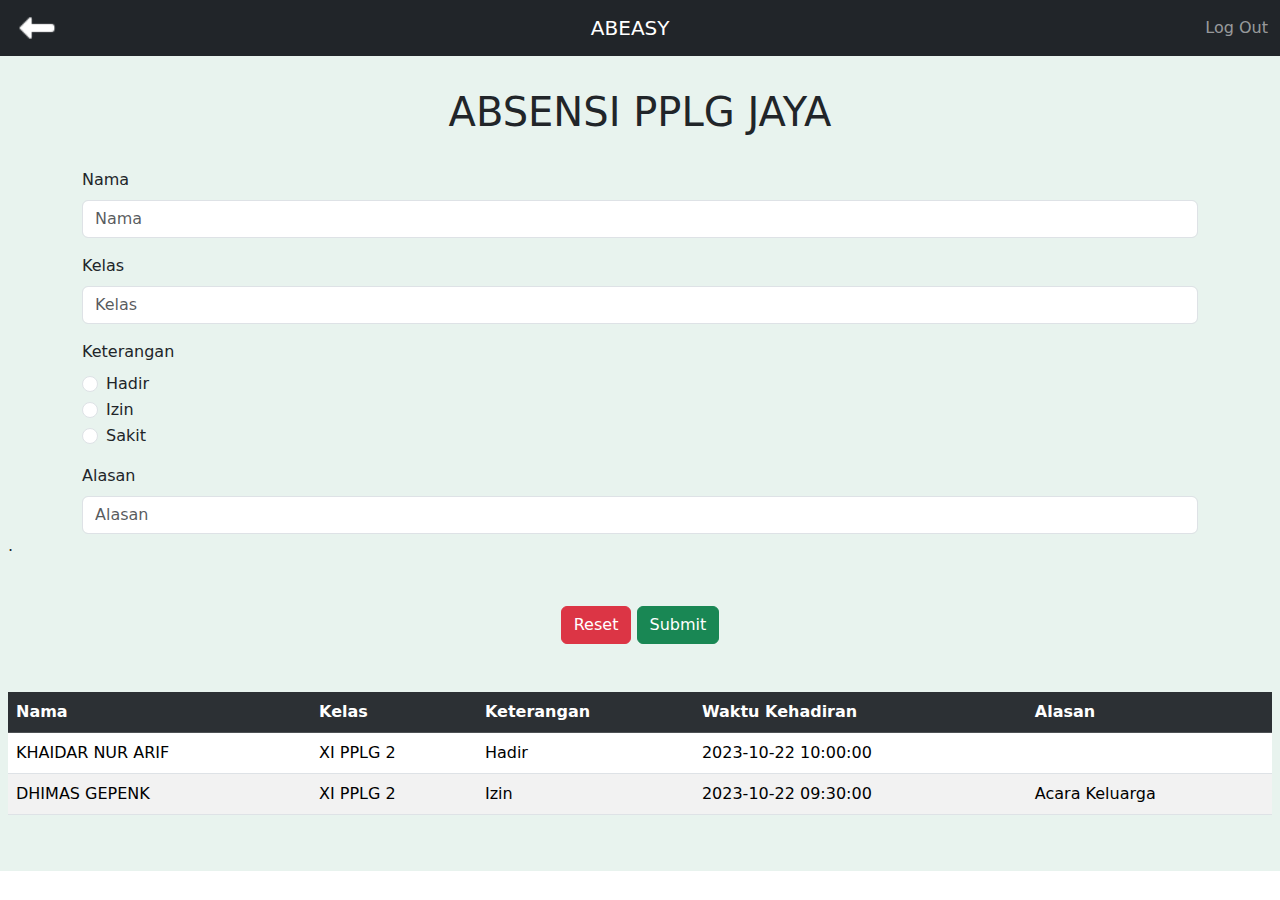
<file: index.html>
<!DOCTYPE html>
<html lang="en">

<head>
    <meta charset="UTF-8">
    <meta name="viewport" content="width=device-width, initial-scale=1, shrink-to-fit=no">
    <link rel="stylesheet" href="https://cdn.jsdelivr.net/npm/bootstrap@5.1.3/dist/css/bootstrap.min.css" integrity="">
    <title>Abeasy</title>
    <link href="https://unpkg.com/aos@2.3.1/dist/aos.css" rel="stylesheet">
</head>
<style>
    /* navbar tetap di atas saat discroll */
    .sticky-navbar {
        position: sticky;
        top: 0;
        z-index: 100;
    }

    .back img {
        height: 40px;
        width: 40px;
        object-fit: cover;
        border-radius: 16px;
        margin: 0 14px 0 5px;
        background: none;
        transition: all 0.5s ease;
    }

    @media only screen and (max-width: 576px) {
        table {
            font-size: 10px;
        }
    }
</style>

<body>
    <div class="container">
        <div class="row">
            <div class="col-md-6">
            </div>
            <div class="col-md-6">
            </div>
        </div>
    </div>

    <nav class="navbar navbar-dark bg-dark sticky-navbar">
        <div class="container-fluid">
            <div class="back">
                <a class="nav-link" href="menu.html">
                    <img src="back2.png" alt="back">
                </a>
            </div>
            <span class="navbar-brand mb-0 h1">ABEASY</span>
            <ul class="navbar-nav ml-auto">
                <li class="nav-item">
                    <a class="nav-link" href="login.html">Log Out</a>
                </li>
            </ul>
        </div>
    </nav>

    <div class="bg-success p-2 text-dark bg-opacity-10">
        <h1 class="p-4 text-center">ABSENSI PPLG JAYA</h1>
        <div class="container">
            <form action="" name="form_absen">
                <div class="mb-3">
                    <label class="form-label">Nama</label>
                    <input type="text" class="form-control" name="nama" placeholder="Nama">
                </div>
                <div class="mb-3">
                    <label class="form-label">Kelas</label>
                    <input type="text" class="form-control" name="kelas" placeholder="Kelas">
                </div>
                <div class="mb-3">
                    <label class="form-label">Keterangan</label>
                    <div class="form-check">
                        <input class="form-check-input" type="radio" name="Keterangan" value="Hadir">
                        <label class="form-check-label">Hadir</label>
                    </div>
                    <div class="form-check">
                        <input class="form-check-input" type="radio" name="Keterangan" value="Izin">
                        <label class="form-check-label">Izin</label>
                    </div>
                    <div class="form-check">
                        <input class="form-check-input" type="radio" name="Keterangan" value="Sakit">
                        <label class="form-check-label">Sakit</label>
                    </div>
                </div>
                <div class="mb-3" id="alasan_div" style="display: none;">
                </div>
                <label class="form-label">Alasan</label>
                <input type="text" class="form-control" name="alasan" placeholder="Alasan">
                <div id="alasan_error" class="text-danger"></div>
        </div>
        <p>.</p>
        <div class="text-center mt-5">
            <button type="reset" class="btn btn-danger" name="Reset">Reset</button>
            <button type="submit" class="btn btn-success" name="Submit">Submit</button>
        </div>
        </form>
        <table class="my-5 table table-striped">
            <tr class="table-dark">
                <th>Nama</th>
                <th>Kelas</th>
                <th>Keterangan</th>
                <th>Waktu Kehadiran</th>
                <th>Alasan</th>
            </tr>
            <tr>
                <td>KHAIDAR NUR ARIF</td>
                <td>XI PPLG 2</td>
                <td>Hadir</td>
                <td>2023-10-22 10:00:00</td>
                <td></td>
            </tr>
            <tr>
                <td>DHIMAS GEPENK</td>
                <td>XI PPLG 2</td>
                <td>Izin</td>
                <td>2023-10-22 09:30:00</td>
                <td>Acara Keluarga</td>
            </tr>
        </table>
    </div>
    </div>
</body>
<script src="https://unpkg.com/aos@2.3.1/dist/aos.js"></script>
<script>
    AOS.init();
</script>

</html>
</file>
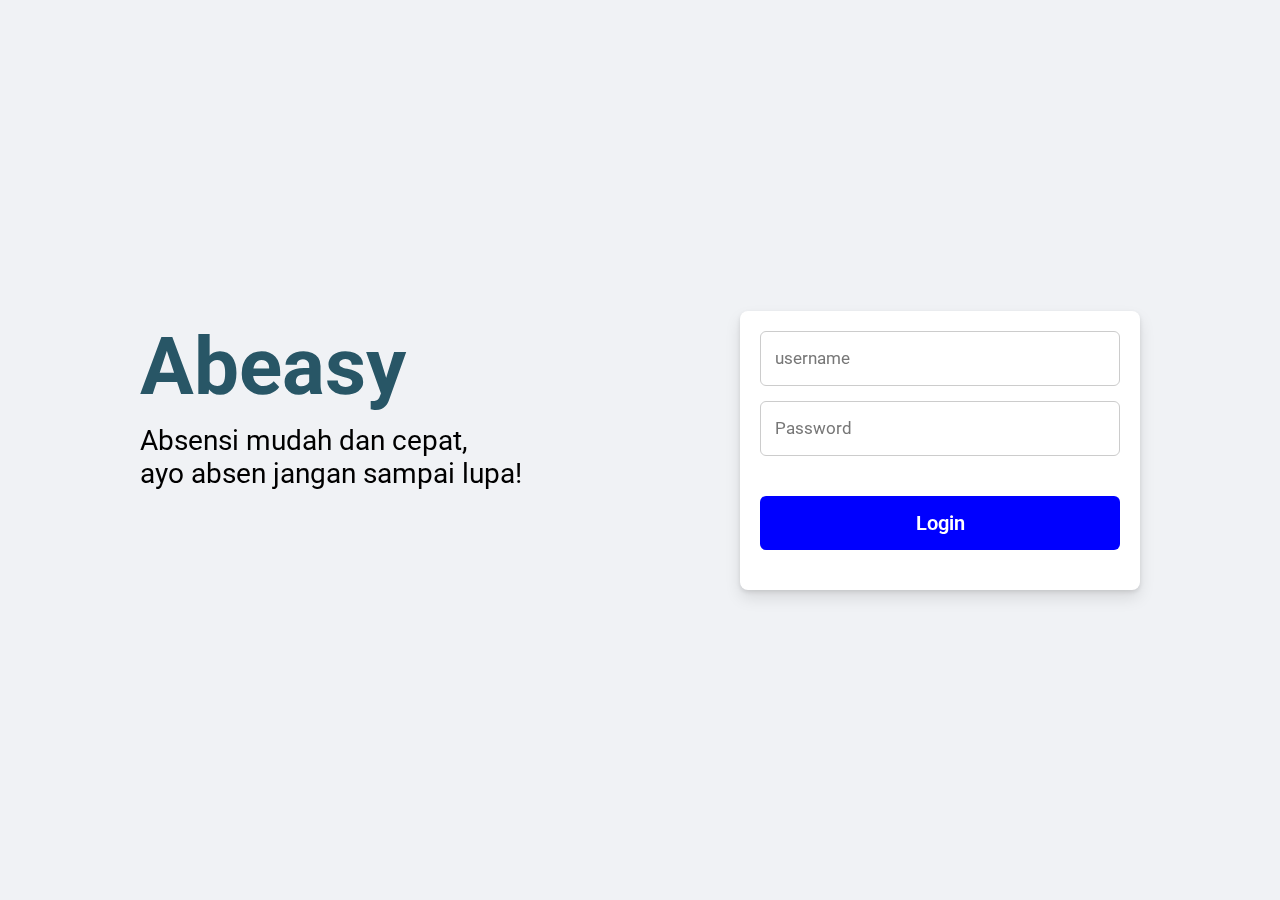
<file: login2.html>
<!DOCTYPE html>
<html lang="en">
  <head>
    <meta charset="UTF-8">
    <meta name="viewport" content="width=device-width, initial-scale=1.0">
    <title>Abeasy</title>
  </head>
  <style>
  @import url('https://fonts.googleapis.com/css2?family=Roboto:wght@300;400;500;700&display=swap');

* {
  margin: 0;
  padding: 0;
  box-sizing: border-box;
  font-family: 'Roboto', sans-serif;
}

.flex {
  display: flex;
  align-items: center;
}

.container {
  padding: 0 15px;
  min-height: 100vh;
  justify-content: center;
  background: #f0f2f5;
  opacity: 0;
  transition: opacity 1s ease-in-out, filter 0.5s ease-in-out;
  filter: blur(5px);
}

.login-page {
  justify-content: space-between;
  max-width: 1000px;
  width: 100%;
}

.login-page .text {
  margin-bottom: 90px;
}

.login-page h1 {
  color: #285666;
  font-size: 5rem;
  margin-bottom: 10px;
}

.login-page p {
  font-size: 1.75rem;
  white-space: nowrap;
}

form {
  display: flex;
  flex-direction: column;
  background: #fff;
  border-radius: 8px;
  padding: 20px;
  box-shadow: 0 2px 4px rgba(0, 0, 0, 0.1),
    0 8px 16px rgba(0, 0, 0, 0.1);
  max-width: 400px;
  width: 100%;
}

form input {
  height: 55px;
  width: 100%;
  border: 1px solid #ccc;
  border-radius: 6px;
  margin-bottom: 15px;
  font-size: 1rem;
  padding: 0 14px;
}

form input:focus {
  outline: none;
  border-color: red;
}

::placeholder {
  color: #777;
  font-size: 1.063rem;
}

.link {
  display: flex;
  flex-direction: column;
  text-align: center;
  gap: 15px;
}

.link .login {
  border: none;
  outline: none;
  cursor: pointer;
  background: blue;
  padding: 15px 0;
  border-radius: 6px;
  color: #fff;
  font-size: 1.25rem;
  font-weight: 600;
  transition: 0.2s ease;
}

.link .login:hover {
  background: blue;
}

form a {
  text-decoration: none;
}

.link .forgot {
  color: #1877f2;
  font-size: 0.875rem;
}

.link .forgot:hover {
  text-decoration: underline;
}

a{
  margin-top: 25px;
  text-align: center;
  margin-bottom: 20px;
}

a {
  padding: 15px 20px;
  background: #42b72a;
  border-radius: 6px;
  color: #fff;
  font-size: 1.063rem;
  font-weight: 600;
  transition: 0.2s ease;
}

@media only screen and (max-width: 900px) {
  .login-page {
    flex-direction: column;
    text-align: center;
  }

  .login-page .text {
    margin-bottom: 30px;
  }
}

@media only screen and (max-width: 460px) {
  .login-page h1 {
    font-size: 3.5rem;
  }

  .login-page p {
    font-size: 1.3rem;
  }

  form {
    padding: 15px;
  }
  .link:hover{
    background-color: #1877f2;
  }
}
  </style>
  <body>
    <div class="container flex">
      <div class="login-page flex">
        <div class="text">
          <h1>Abeasy</h1>
          <p>Absensi mudah dan cepat,</p>
          <p>ayo absen jangan sampai lupa!</p>
        </div>
        <form method="post">
          <input type="text" placeholder="username" name="username">
          <input type="password" placeholder="Password" name="password">
          <div class="link">
            <a type="submit" class="login" name="login" href="menu.html">Login</a>
          </div>
        </form>
      </div>
    </div>
    <script>
    document.addEventListener("DOMContentLoaded", function () {
    const logo = document.querySelector(".container");

    // Munculkan gambar setelah 1 detik
    setTimeout(() => {
        logo.style.opacity = "1";
        logo.style.filter = "blur(0px)";
        logo.style.color = "black";
    }, 500);
    overlay.style.backgroundColor = 'black';
                overlay.style.opacity = '1';
                overlay.style.pointerEvents = 'auto';

  });
    </script>
  </body>
</html>
</file>
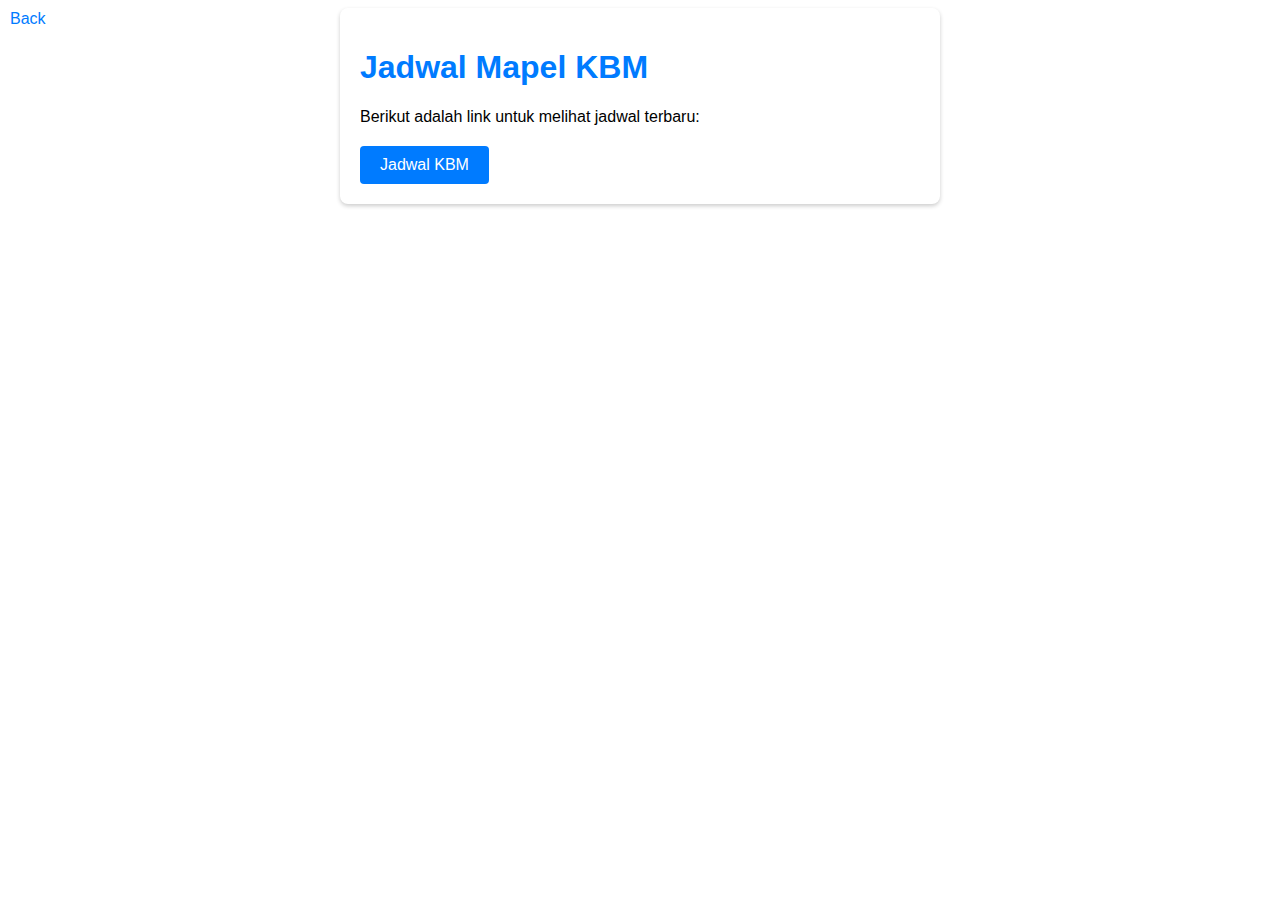
<file: Mapel.html>
<!DOCTYPE html>
<html lang="en">
<head>
 <meta charset="UTF-8">
 <meta name="viewport" content="width=device-width, initial-scale=1.0">
 <title>Jadwal Mapel KBM</title>
 <style>
   body {
     font-family: Arial, sans-serif;
   }
   .container {
     width: 100%;
     max-width: 600px;
     margin: 0 auto;
     padding: 20px;
     box-sizing: border-box;
     background-color: #fff;
     border-radius: 8px;
     box-shadow: 0 2px 4px rgba(0, 0, 0, 0.2);
   }
   .link-container {
     margin-top: 20px;
   }
   .link {
     display: inline-block;
     padding: 10px 20px;
     background-color: #007bff;
     color: #fff;
     text-decoration: none;
     border-radius: 4px;
     transition: background-color 0.3s;
   }
   .link:hover {
     background-color: blue;
   }
   h1 {
     color: #007bff; 
   }
   .back-button {
     position: absolute;
     top: 10px;
     left: 10px;
     text-decoration: none;
     color: #007bff;
   }

   @media screen and (max-width: 480px) {
     .container {
       padding: 10px;
       border-radius: 0; 
       box-shadow: none;
     }
     .back-button {
       position: static;
       margin-bottom: 10px; 
     }
     .link {
       padding: 8px 16px; 
     }
   }
 </style>
</head>
<body>
 <div class="container">
  <a href="javascript:history.back()" class="back-button">Back</a>
   <h1>Jadwal Mapel KBM</h1>
   <p>Berikut adalah link untuk melihat jadwal terbaru:</p>
   <div class="link-container">
     <a href="https://s.id/JadwalKBMPDF" class="link">Jadwal KBM</a>
   </div>
 </div>
</body>
</html>
</file>
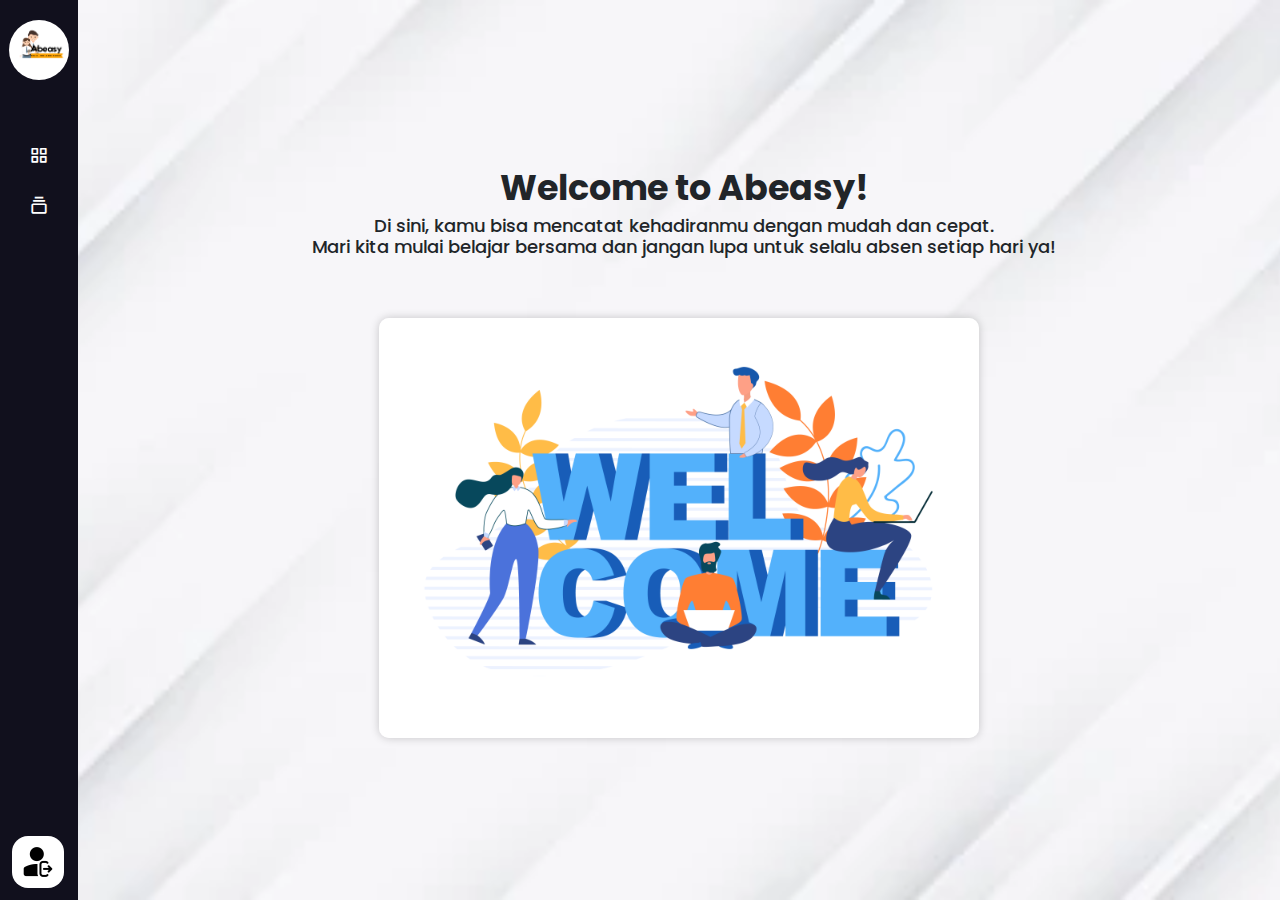
<file: menu.html>
<!DOCTYPE html>
<html lang="en" dir="ltr">

<head>
  <meta charset="UTF-8">
  <title> Menu </title>
  <link rel="stylesheet" href="https://cdn.jsdelivr.net/npm/bootstrap@5.1.3/dist/css/bootstrap.min.css" integrity="">
  <link rel="stylesheet" href="siswa.css">
  <link href='https://unpkg.com/boxicons@2.0.7/css/boxicons.min.css' rel='stylesheet'>
  <meta name="viewport" content="width=device-width, initial-scale=1.0">
</head>
<body>
  <div class="sidebar close">
    <div class="logo-details">
      <img src="logo.png" alt="Logo" class="logo">
    </div>
    <ul class="nav-links">
      <li>
        <a href="#">
          <i class='bx bx-grid-alt'></i>
        </a>
        <ul class="sub-menu blank">
          <li><a class="absen" href="index.html">Absen</a></li>
        </ul>
      </li>
      <li>
        <div class="iocn-link">
          <a href="#">
            <i class='bx bx-collection'></i>
          </a>
          <i class='bx bxs-chevron-down arrow'></i>
        </div>
        
        <ul class="sub-menu">
          <li><a class="jadwalPiket" href="piket2.html">Jadwal Piket</a></li>
          <li><a href="Mapel.html">Jadwal Mapel</a></li>
        </ul>
      </li>

      <li>
        <div class="profile-details">
          <div class="profile-content">
            <img src="logoutj.png" alt="profileImg">
          </div>
          <div class="name-job">
            <ul class="sub-menu blank">
              <li><a class="logout" href="login2.html">Logout</a></li>
            </ul>

      </li>
    </ul>
  </div>
  <section class="home-section">
    <span class="text">Welcome to Abeasy!</span>
    <h3>
      Di sini, kamu bisa mencatat kehadiranmu dengan mudah dan cepat. <br> Mari kita mulai belajar bersama dan jangan lupa
      untuk selalu absen setiap hari ya!
    </h3> <br>
    <img src="welcome.jpg" alt="">
  </section>
  <script>
    let arrow = document.querySelectorAll(".arrow");
    for (var i = 0; i < arrow.length; i++) {
      arrow[i].addEventListener("click", (e) => {
        let arrowParent = e.target.parentElement.parentElement;//selecting main parent of arrow
        arrowParent.classList.toggle("showMenu");
      });
    }
    let sidebar = document.querySelector(".sidebar");
    let sidebarBtn = document.querySelector(".bx-menu");
    console.log(sidebarBtn);
    sidebarBtn.addEventListener("click", () => {
      sidebar.classList.toggle("close");
    });
  </script>
</body>

</html>
</file>
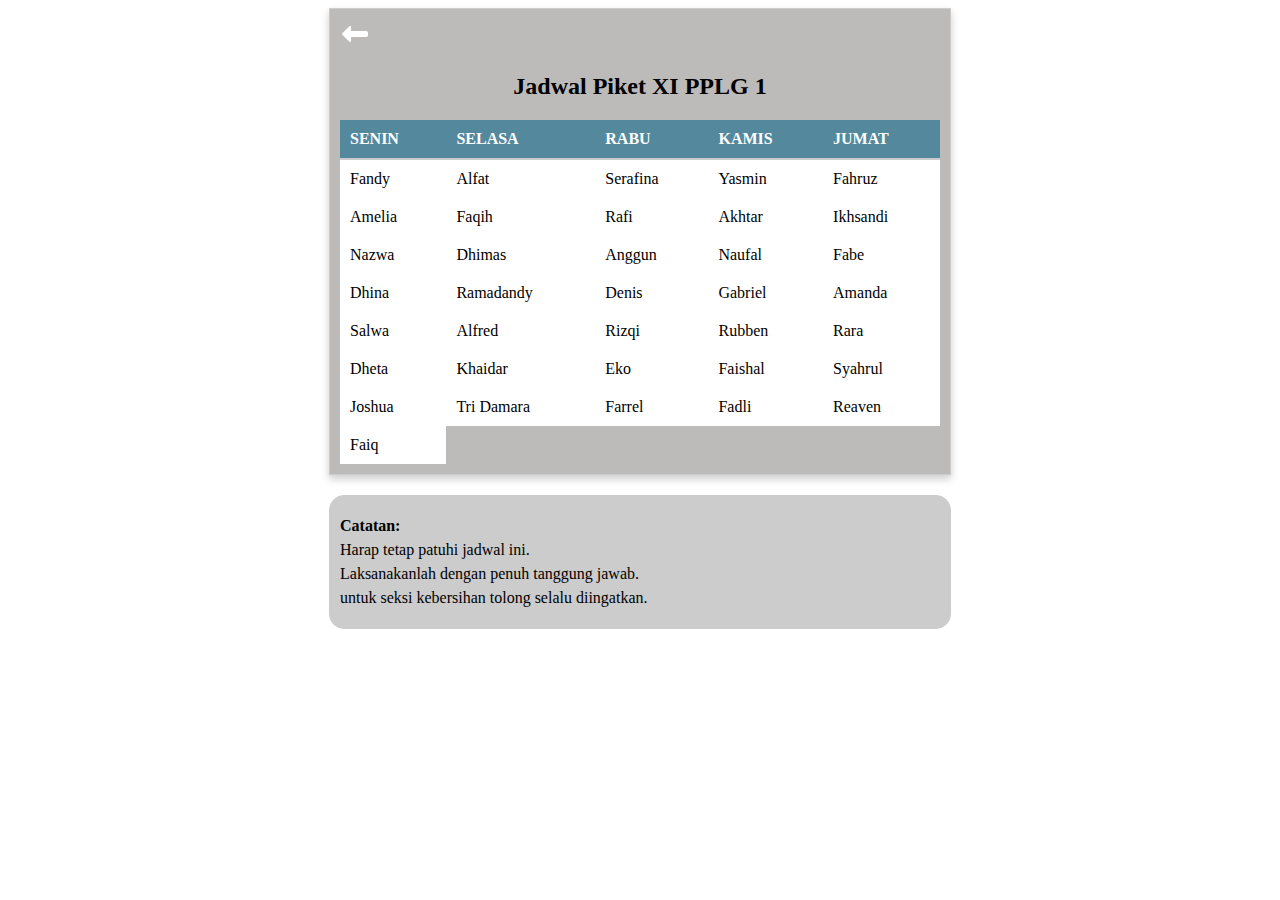
<file: piket2.html>
<!DOCTYPE html>
<html lang="en">

<head>
  <meta charset="UTF-8">
  <meta name="viewport" content="width=device-width, initial-scale=1.0">
  <title>Document</title>
  <style>
    /* Container untuk table */
    .container {
      width: 100%;
      max-width: 600px;
      margin: 0 auto;
      background-color: #bdbaba;
      border: 1px solid #ccc;
      border-radius: 32px;
      overflow: hidden;
      padding: 20px;
      box-shadow: 0 4px 8px rgba(0, 0, 0, 0.2);
    }

    h2 {
      text-align: center;
    }

    /* Tabel untuk data */
    .container table {
      width: 100%;
      border-collapse: collapse;
    }

    /* Baris header tabel */
    .container th {
      background-color: rgb(83, 136, 157);
      color: #fff;
      text-align: left;
      padding: 10px;
      border-bottom: 2px solid #ccc;
      border-radius: 16px 16px 0 0;
    }

    /* Baris data tabel */
    .container td {
      text-align: left;
      padding: 10px;
      border-bottom: 1px solids#ccc;
      border-radius: 10px 10px 10px 10px;
    }

    /* Baris data tabel dengan class yo */
    .container .yo {
      background-color: #fff;
      transition: background-color 0.3s;
    }

    /* Hover effect pada baris data */
    .container .yo:hover {
      background-color: #f2f2f2;
    }

    .notes {
      max-width: 600px;
      margin-top: 20px;
      margin-left: auto;
      margin-right: auto;
      padding: 10px;
      background-color: #ccc;
      border: 1px solid #ccc;
      line-height: 50%;
      border-radius: 15px;
    }

    
    .back-button img{
      margin-right: 5px;
    }

    @media only screen and (max-width: 576px) {
      .container {
        border-radius: 0;
        padding: 10px;
      }

      .container table {
        font-size: 10px;
      }

      .container th {
        border-radius: 0;
      }

      .container td {
        border-radius: 0;
      }

      .notes p {
        font-size: small;
      }
    }

    @media only screen and (max-width: 768px) {
      .container {
        border-radius: 0;
        padding: 10px;
      }

      .container th {
        border-radius: 0;
      }

      .container td {
        border-radius: 0;
      }
    }

    @media only screen and (max-width: 2560px) {
      .container {
        border-radius: 0;
        padding: 10px;
      }

      .container th {
        border-radius: 0;
      }

      .container td {
        border-radius: 0;
      }
    }
  </style>
</head>

<body>
  <div class="container">
    <a href="menu.html" class="back-button"> <img src="back2.png" alt="back-icon"></a>
    <h2>Jadwal Piket XI PPLG 1</h2>
    <table>
      <tr>
        <th>SENIN</th>
        <th>SELASA</th>
        <th>RABU</th>
        <th>KAMIS</th>
        <th>JUMAT</th>
      </tr>
      <tr class="yo">
        <td>Fandy</td>
        <td>Alfat</td>
        <td>Serafina</td>
        <td>Yasmin</td>
        <td>Fahruz</td>
      </tr>
      <tr class="yo">
        <td>Amelia</td>
        <td>Faqih</td>
        <td>Rafi</td>
        <td>Akhtar</td>
        <td>Ikhsandi</td>
      </tr>
      <tr class="yo">
        <td>Nazwa</td>
        <td>Dhimas</td>
        <td>Anggun</td>
        <td>Naufal</td>
        <td>Fabe</td>
      </tr>
      <tr class="yo">
        <td>Dhina</td>
        <td>Ramadandy</td>
        <td>Denis</td>
        <td>Gabriel</td>
        <td>Amanda</td>
      </tr>
      <tr class="yo">
        <td>Salwa</td>
        <td>Alfred</td>
        <td>Rizqi</td>
        <td>Rubben</td>
        <td>Rara</td>
      </tr>
      <tr class="yo">
        <td>Dheta</td>
        <td>Khaidar</td>
        <td>Eko</td>
        <td>Faishal</td>
        <td>Syahrul</td>
      </tr>
      <tr class="yo">
        <td>Joshua</td>
        <td>Tri Damara</td>
        <td>Farrel</td>
        <td>Fadli</td>
        <td>Reaven</td>
      </tr>
      <tr class="yo">
        <td>Faiq</td>
      </tr>
    </table>
  </div>
  <div class="notes">
    <p><b>Catatan:</b></p>
    <p>Harap tetap patuhi jadwal ini.</p>
    <p>Laksanakanlah dengan penuh tanggung jawab.</p>
    <p>untuk seksi kebersihan tolong selalu diingatkan.</p>
  </div>
</body>

</html>
</file>
<file: siswa.css>
/* Google Fonts Import Link */
@import url('https://fonts.googleapis.com/css2?family=Poppins:wght@300;400;500;600;700&display=swap');

* {
  margin: 0;
  padding: 0;
  box-sizing: border-box;
  font-family: 'Poppins', sans-serif;
  font-weight: bold;
  font-size: 30px;

}

h3 {
  font-size: 15px;
  font-weight: 500;
}

.sidebar {
  position: fixed;
  top: 0;
  left: 0;
  height: 100%;
  width: 260px;
  background: #11101d;
  z-index: 100;
  transition: all 0.5s ease;
}

.sidebar.close {
  width: 78px;
}

.sidebar .logo-details {
  display: flex;
  align-items: center;
  justify-content: center;
  padding: 20px;
  background: #11101d;
}

.sidebar .logo-details .logo {
  width: 60px;
  height: 60px;
  border-radius: 50%;
  object-fit: cover;
}

.sidebar .logo-details .logo_name {
  font-size: 22px;
  color: #fff;
  font-weight: 600;
  transition: 0.3s ease;
  transition-delay: 0.1s;
}

.sidebar.close .logo-details .logo_name {
  transition-delay: 0s;
  opacity: 0;
  pointer-events: none;
}

.sidebar .nav-links {
  height: 100%;
  padding: 30px 0 150px 0;
  overflow: auto;
}

.sidebar.close .nav-links {
  overflow: visible;
}

.sidebar .nav-links::-webkit-scrollbar {
  display: none;
}

.sidebar .nav-links li {
  position: relative;
  list-style: none;
  transition: all 0.4s ease;
}

.sidebar .nav-links li:hover {
  background: #1d1b31;
}

.sidebar .nav-links li .iocn-link {
  display: flex;
  align-items: center;
  justify-content: space-between;
}

.sidebar.close .nav-links li .iocn-link {
  display: block
}

.sidebar .nav-links li i {
  height: 50px;
  min-width: 78px;
  text-align: center;
  line-height: 50px;
  color: #fff;
  font-size: 20px;
  cursor: pointer;
  transition: all 0.3s ease;
}

.sidebar .nav-links li.showMenu i.arrow {
  transform: rotate(-180deg);
}

.sidebar.close .nav-links i.arrow {
  display: none;
}

.sidebar .nav-links li a {
  display: flex;
  align-items: center;
  text-decoration: none;
}

.sidebar .nav-links li a .link_name {
  font-size: 18px;
  font-weight: 400;
  color: #fff;
  transition: all 0.4s ease;
}

.sidebar.close .nav-links li a .link_name {
  opacity: 0;
  pointer-events: none;
}

.sidebar .nav-links li .sub-menu {
  padding: 6px 6px 14px 80px;
  margin-top: -10px;
  background: #1d1b31;
  display: none;
}

.sidebar .nav-links li.showMenu .sub-menu {
  display: block;
}

.sidebar .nav-links li .sub-menu a {
  color: #fff;
  font-size: 15px;
  padding: 5px 0;
  white-space: nowrap;
  opacity: 0.6;
  transition: all 0.3s ease;
}

.sidebar .nav-links li .sub-menu a:hover {
  opacity: 1;
}

.sidebar.close .nav-links li .sub-menu {
  position: absolute;
  left: 100%;
  top: -10px;
  margin-top: 0;
  padding: 10px 20px;
  border-radius: 0 6px 6px 0;
  opacity: 0;
  display: block;
  pointer-events: none;
  transition: 0s;
}

.sidebar.close .nav-links li:hover .sub-menu {
  top: 0;
  opacity: 1;
  pointer-events: auto;
  transition: all 0.4s ease;
}

.sidebar .nav-links li .sub-menu .link_name {
  display: none;
}

.sidebar.close .nav-links li .sub-menu .link_name {
  font-size: 18px;
  opacity: 1;
  display: block;
}

.sidebar .nav-links li .sub-menu.blank {
  opacity: 1;
  pointer-events: auto;
  padding: 3px 20px 6px 16px;
  opacity: 0;
  pointer-events: none;
}

.sidebar .nav-links li:hover .sub-menu.blank {
  top: 50%;
  transform: translateY(-50%);
}

.sidebar .profile-details {
  position: fixed;
  bottom: 0;
  width: 260px;
  display: flex;
  align-items: center;
  justify-content: space-between;
  background: #1d1b31;
  padding: 12px 0;
  transition: all 0.5s ease;
}

.sidebar.close .profile-details {
  background: none;
}

.sidebar.close .profile-details {
  width: 78px;
}

.sidebar .profile-details .profile-content {
  display: flex;
  align-items: center;
}

.sidebar .profile-details img {
  height: 52px;
  width: 52px;
  object-fit: cover;
  border-radius: 16px;
  margin: 0 14px 0 12px;
  background: white;
  transition: all 0.5s ease;
}

.sidebar.close .profile-details img {
  padding: 10px;
}

.sidebar .profile-details .profile_name,
.sidebar .profile-details .job {
  color: #fff;
  font-size: 18px;
  font-weight: 500;
  white-space: nowrap;
}

.sidebar.close .profile-details i,
.sidebar.close .profile-details .profile_name,
.sidebar.close .profile-details .job {
  display: none;
}

.sidebar .profile-details .job {
  font-size: 12px;
}

.home-section {
  position: relative;
  background: url('white-elegant-texture-background_23-2148445782.webp');
  background-size: cover;
  background-position: center;
  height: 100vh;
  left: 260px;
  width: calc(100% - 260px);
  transition: all 0.5s ease;
  display: flex;
  flex-direction: column;
  align-items: center;
  justify-content: center;
  text-align: center;
}

.home-section img {
  width: 600px;
  height: auto;
  border-radius: 10px;
  box-shadow: 0px 0px 10px rgba(0, 0, 0, 0.2);
}

/* WelcomeMenu */
.home-section .text {
  margin-left: 10px;
  font-size: 35px;
  
}

.home-section h3 {
  font-size: 18px;
  margin-left: 10px;
}

.sidebar.close~.home-section {
  left: 78px;
  width: calc(100% - 78px);
}

.home-section .home-content {
  height: 60px;
  display: flex;
  align-items: center;
}

.home-section .home-content .bx-menu,
.home-section .home-content .text {
  color: #11101d;
  font-size: 35px;
}

.home-section .home-content .bx-menu {
  margin: 0 15px;
  cursor: pointer;
}

.home-section .home-content .text {
  font-size: 26px;
  font-weight: 600;
  margin-left: 15px;
}

.home-content {
  display: flex;
  justify-content: center;
  align-items: center;
  height: 100vh;
}

.home-content img {
  width: 200px;
  height: auto;
}

@media only screen and (max-width: 576px){
  .home-section img {
    width: 200px;
  }
}
</file>
